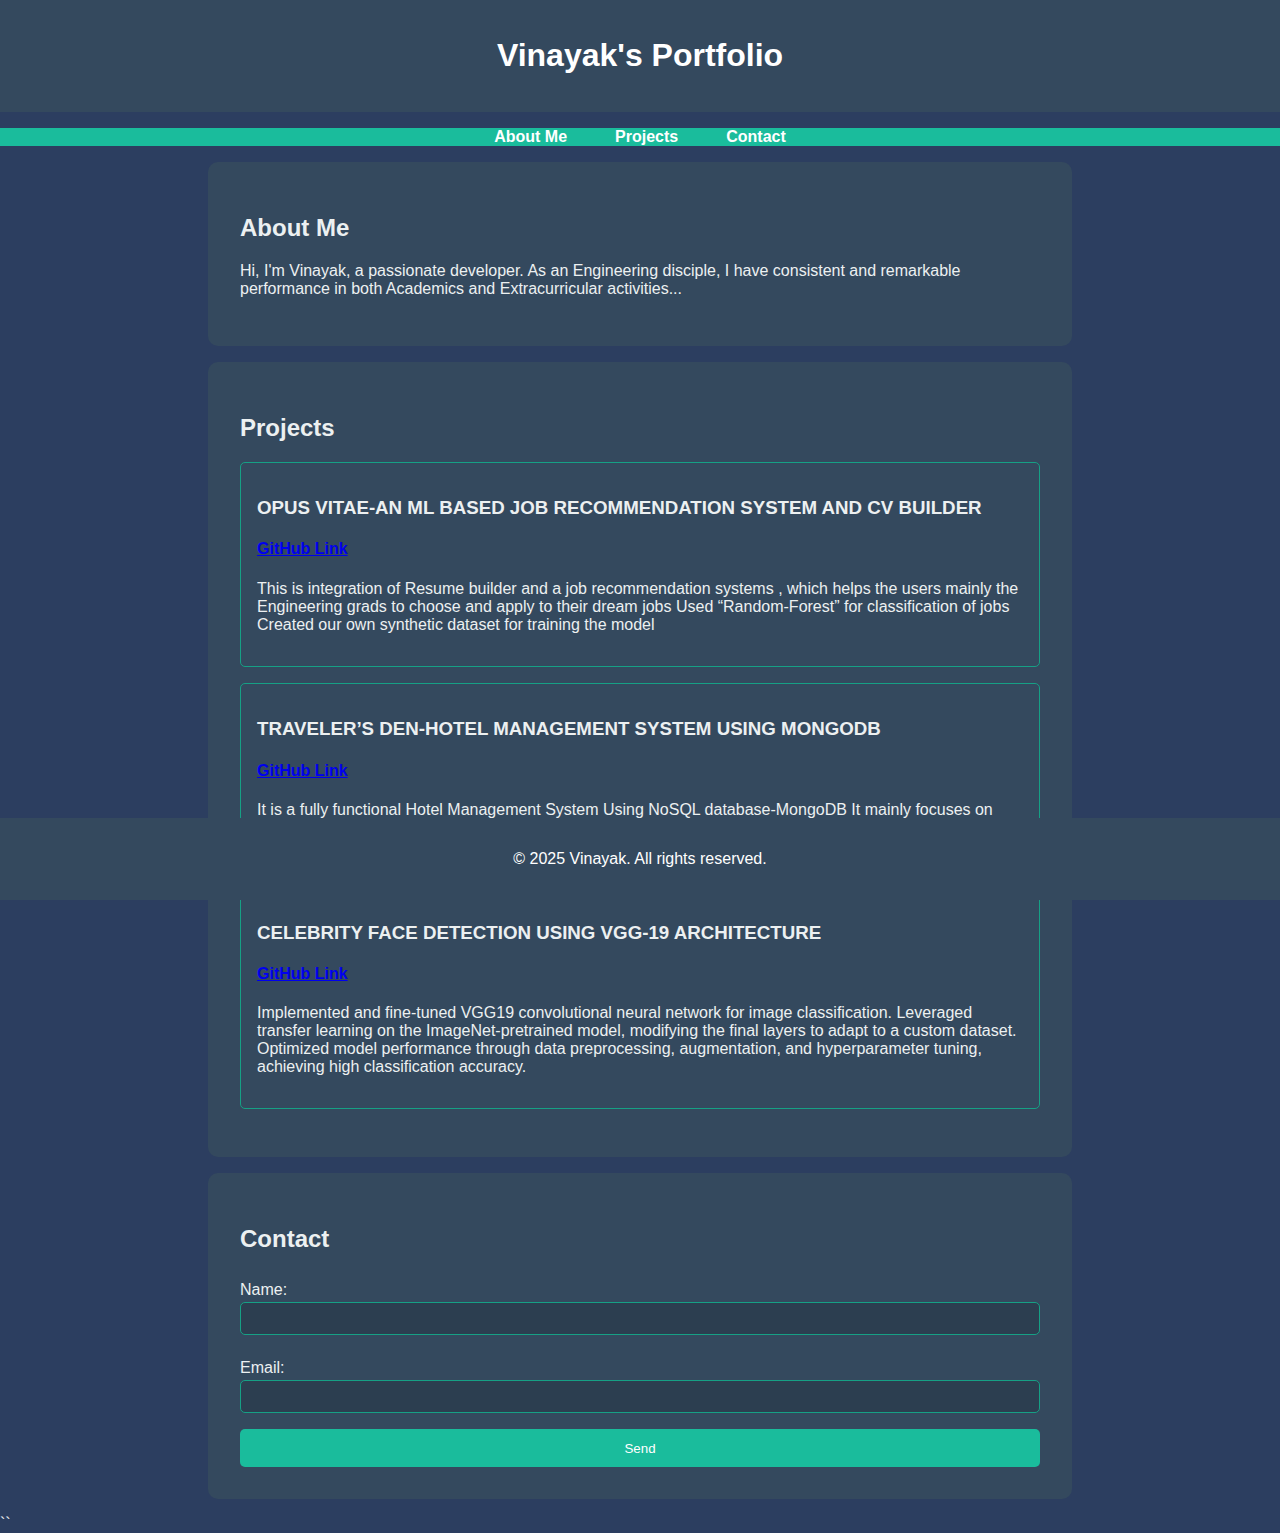
<file: index.html>
<!DOCTYPE html>
<html lang="en">
<head>
    <meta charset="UTF-8">
    <meta name="viewport" content="width=device-width, initial-scale=1.0">
    <title>Vinayak's Portfolio</title>
    <link rel="stylesheet" href="statics.css">
</head>
<body>
    <header>
        <h1>Vinayak's Portfolio</h1>
    </header>
    
    <nav>
        <ul>
            <li><a href="#about">About Me</a></li>
            <li><a href="#projects">Projects</a></li>
            <li><a href="#contact">Contact</a></li>
        </ul>
    </nav>

    <section id="about">
        <h2>About Me</h2>
        <p>Hi, I'm Vinayak, a passionate developer. As an Engineering disciple, I have consistent and remarkable performance in both Academics and Extracurricular activities...</p>
    </section>

    <section id="projects">
        <h2>Projects</h2>
        <div class="project">
            <h3>OPUS VITAE-AN ML BASED JOB RECOMMENDATION SYSTEM AND CV BUILDER</h3>
            <h4><a href="https://github.com/Vinayakdb2004/Opus-Vitae" target="_blank">GitHub Link</a></h4>
            <p>This is integration of Resume builder and a job recommendation systems , which helps the users mainly the Engineering
grads to choose and apply to their dream jobs
Used “Random-Forest” for classification of jobs
Created our own synthetic dataset for training the model</p>
        </div>
        <div class="project">
            <h3>TRAVELER’S DEN-HOTEL MANAGEMENT SYSTEM USING MONGODB</h3>
            <h4><a href="https://github.com/Vinayakdb2004/Traveler-s-Den" target="_blank">GitHub Link</a></h4>
            <p>It is a fully functional Hotel Management System Using NoSQL database-MongoDB
It mainly focuses on integrating MongoDB for real-time storage and retrieval of Data
It also helps users for easy check</p>
        </div>
        <div class="project">
            <h3>CELEBRITY FACE DETECTION USING VGG-19 ARCHITECTURE</h3>
            <h4><a href="https://github.com/Vinayakdb2004/Celebrity_Face_Detection_Using_VGG19" target="_blank">GitHub Link</a></h4>
            <p>Implemented and fine-tuned VGG19 convolutional neural network for image classification.
Leveraged transfer learning on the ImageNet-pretrained model, modifying the final layers to adapt to a custom dataset.
Optimized model performance through data preprocessing, augmentation, and hyperparameter tuning, achieving high
classification accuracy.</p>
        </div>
    </section>

    <section id="contact">
        <h2>Contact</h2>
        <form id="contact-form">
            <label for="name">Name:</label>
            <input type="text" id="name" name="name" required>
            
            <label for="email">Email:</label>
            <input type="email" id="email" name="email" required>
  
            <button type="submit">Send</button>
        </form>
    </section>

    <footer>
        <p>&copy; 2025 Vinayak. All rights reserved.</p>
    </footer>

    <script src="script.js"></script>
</body>
</html>
``
</file>
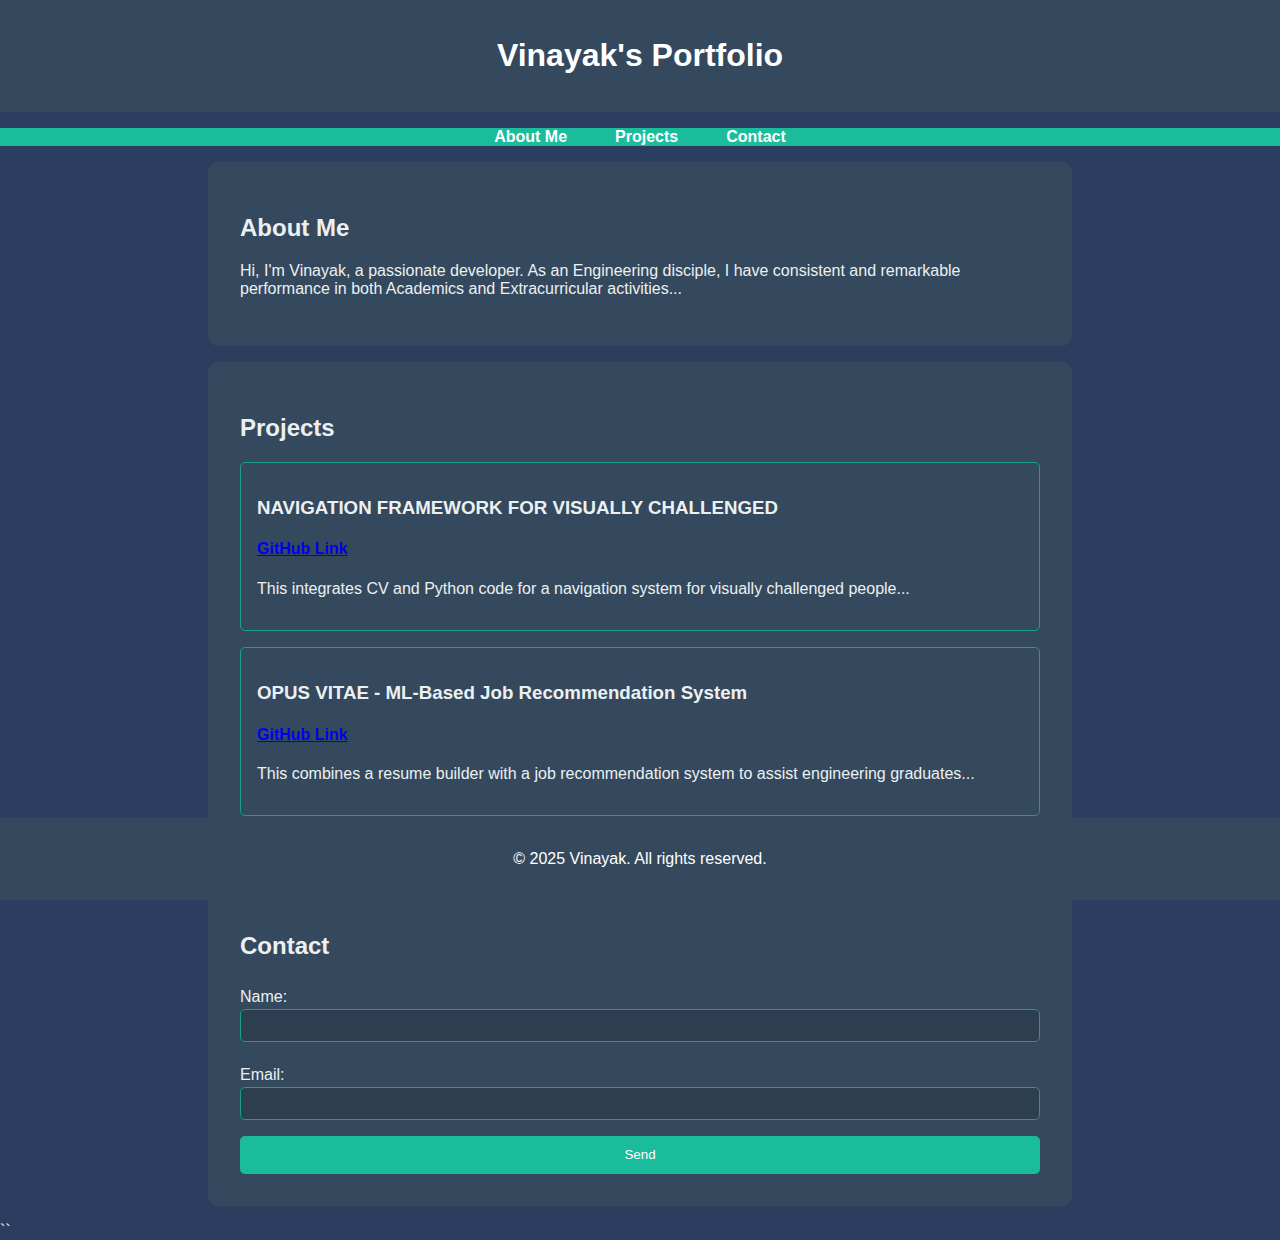
<file: indexs.html>
<!DOCTYPE html>
<html lang="en">
<head>
    <meta charset="UTF-8">
    <meta name="viewport" content="width=device-width, initial-scale=1.0">
    <title>Vinayak's Portfolio</title>
    <link rel="stylesheet" href="statics.css">
</head>
<body>
    <header>
        <h1>Vinayak's Portfolio</h1>
    </header>
    
    <nav>
        <ul>
            <li><a href="#about">About Me</a></li>
            <li><a href="#projects">Projects</a></li>
            <li><a href="#contact">Contact</a></li>
        </ul>
    </nav>

    <section id="about">
        <h2>About Me</h2>
        <p>Hi, I'm Vinayak, a passionate developer. As an Engineering disciple, I have consistent and remarkable performance in both Academics and Extracurricular activities...</p>
    </section>

    <section id="projects">
        <h2>Projects</h2>
        <div class="project">
            <h3>NAVIGATION FRAMEWORK FOR VISUALLY CHALLENGED</h3>
            <h4><a href="https://github.com/Vinayakdb2004/first_hackathon_LAGOON" target="_blank">GitHub Link</a></h4>
            <p>This integrates CV and Python code for a navigation system for visually challenged people...</p>
        </div>
        <div class="project">
            <h3>OPUS VITAE - ML-Based Job Recommendation System</h3>
            <h4><a href="https://github.com/Vinayakdb2004/Opus-Vitae" target="_blank">GitHub Link</a></h4>
            <p>This combines a resume builder with a job recommendation system to assist engineering graduates...</p>
        </div>
    </section>

    <section id="contact">
        <h2>Contact</h2>
        <form id="contact-form">
            <label for="name">Name:</label>
            <input type="text" id="name" name="name" required>
            
            <label for="email">Email:</label>
            <input type="email" id="email" name="email" required>
  
            <button type="submit">Send</button>
        </form>
    </section>

    <footer>
        <p>&copy; 2025 Vinayak. All rights reserved.</p>
    </footer>

    <script src="script.js"></script>
</body>
</html>
``
</file>
<file: statics.css>
body {
    font-family: 'Segoe UI', Tahoma, Geneva, Verdana, sans-serif;
    margin: 0;
    padding: 0;
    background-color: #2c3e60; /* Dark blue-gray color */
    color: #ecf0f1; /* Light gray color */
}

header {
    background-color: #34495e;
    color: white;
    text-align: center;
    padding: 1rem 0;
}

nav {
    background-color: #1abc9c;
}

nav ul {
    list-style: none;
    padding: 0;
    text-align: center;
    display: flex;
    justify-content: center;
}

nav ul li {
    margin: 0 1rem;
}

nav ul li a {
    color: white;
    text-decoration: none;
    font-weight: bold;
    padding: 0.5rem;
}

nav ul li a:hover {
    background-color: #16a085;
    border-radius: 5px;
}

section {
    padding: 2rem;
    margin: 1rem auto;
    max-width: 800px;
    background-color: #34495e;
    border-radius: 10px;
}

.project {
    border: 1px solid #16a085;
    padding: 1rem;
    margin: 1rem 0;
    border-radius: 5px;
}

footer {
    background-color: #34495e;
    color: white;
    text-align: center;
    padding: 1rem 0;
    position: fixed;
    width: 100%;
    bottom: 0;
}

form {
    display: flex;
    flex-direction: column;
}

form label {
    margin: 0.5rem 0 0.2rem;
}

form input, form textarea {
    padding: 0.5rem;
    margin-bottom: 1rem;
    border: 1px solid #16a085;
    border-radius: 5px;
    background-color: #2c3e50;
    color: #ecf0f1;
}

form button {
    padding: 0.7rem;
    background-color: #1abc9c;
    color: white;
    border: none;
    cursor: pointer;
    border-radius: 5px;
}

form button:hover {
    background-color: #16a085;
}
</file>
